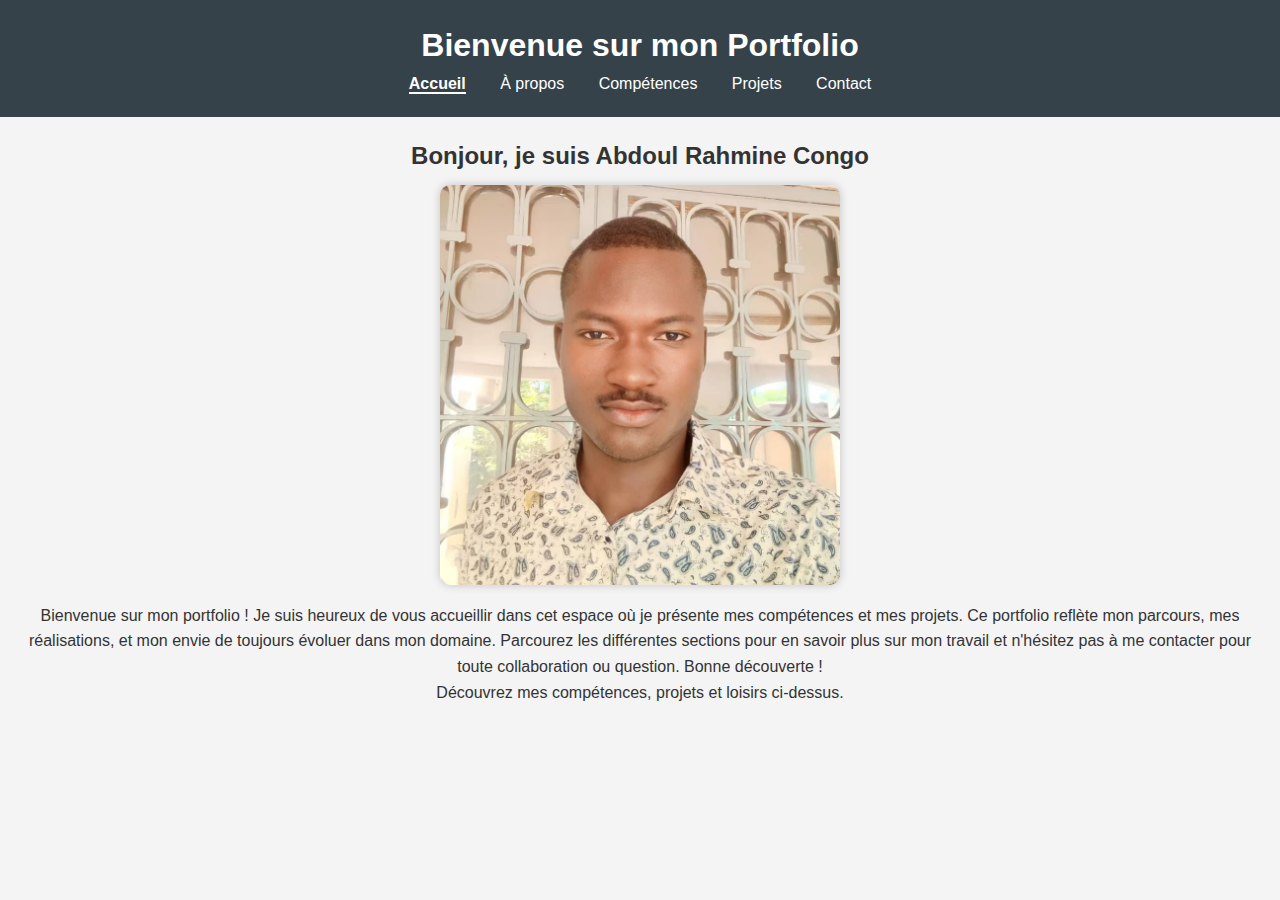
<file: index.html>
<!DOCTYPE html>
<html lang="fr">
<head>
    <meta charset="UTF-8">
    <meta name="viewport" content="width=device-width, initial-scale=1.0">
    <title>Mon Portfolio - Accueil</title>
    <link rel="stylesheet" href="style.css">
</head>
<body>
    <header>
        <h1>Bienvenue sur mon Portfolio</h1>
        <nav>
            <ul>
                <li><a href="index.html" class="active">Accueil</a></li>
                <li><a href="about.html">À propos</a></li>
                <li><a href="skills.html">Compétences</a></li>
                <li><a href="projects.html">Projets</a></li>
                <li><a href="contact.html">Contact</a></li>
            </ul>
        </nav>
    </header>
    <main>
    <section class="introduction">
    <h2>Bonjour, je suis Abdoul Rahmine Congo</h2>
    <img src="p2.jpg" alt="Mon profil" class="profile-image">
    <p>
        Bienvenue sur mon portfolio !
        Je suis heureux de vous accueillir dans cet espace où je présente mes compétences et mes projets. Ce portfolio reflète mon parcours, mes réalisations, et mon envie de toujours évoluer dans mon domaine. Parcourez les différentes sections pour en savoir plus sur mon travail et n'hésitez pas à me contacter pour toute collaboration ou question. Bonne découverte !
    </p>
    <p>
        Découvrez mes compétences, projets et loisirs ci-dessus.
    </p>
    </section>

    </main>
    <script src="script.js"></script>
</body>
</html>
</file>
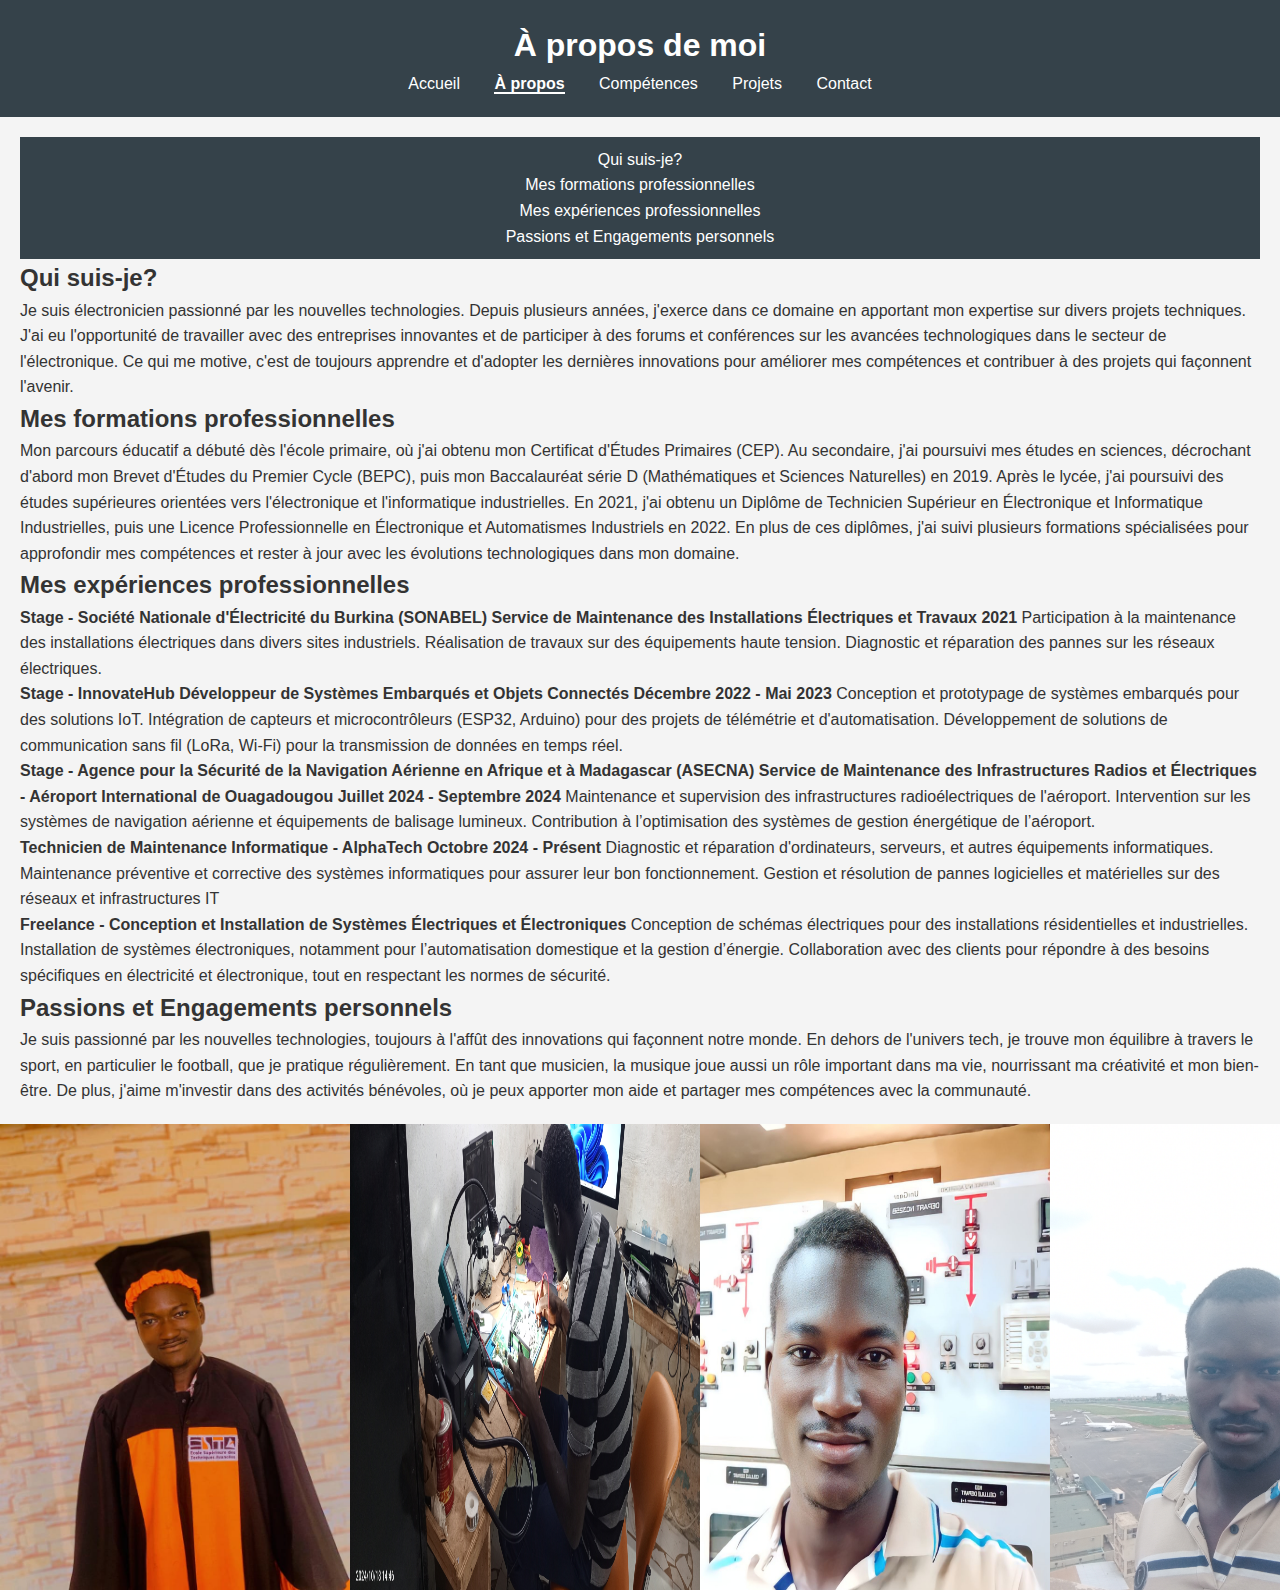
<file: about.html>
<!DOCTYPE html>
<html lang="fr">
<head>
    <meta charset="UTF-8">
    <meta name="viewport" content="width=device-width, initial-scale=1.0">
    <title>Mon Portfolio - À propos</title>
    <link rel="stylesheet" href="style.css">
</head>
<body>
    <header>
        <h1>À propos de moi</h1>
        <nav>
            <ul>
                <li><a href="index.html">Accueil</a></li>
                <li><a href="about.html" class="active">À propos</a></li>
                <li><a href="skills.html">Compétences</a></li>
                <li><a href="projects.html">Projets</a></li>
                <li><a href="contact.html">Contact</a></li>
            </ul>
        </nav>
    </header>
    <main>
        <section class="couleur">
            <p><a href="#section2" class="col">Qui suis-je?</a></p>
            <p><a href="#section3" class="col">Mes formations professionnelles</a></p>
            <p><a href="#section4" class="col">Mes expériences professionnelles</a></p>
            <p><a href="#section5" class="col">Passions et Engagements personnels</a></p>
        </section>

        <section>
           
                <p>
                <h2 id="section2">Qui suis-je?</h2>
                  Je suis électronicien passionné par les nouvelles technologies. Depuis plusieurs années, j'exerce dans ce domaine en apportant mon expertise sur divers projets techniques. J'ai eu l'opportunité de travailler avec des entreprises innovantes et de participer à des forums et conférences sur les avancées technologiques dans le secteur de l'électronique. 
                  Ce qui me motive, c'est de toujours apprendre et d'adopter les dernières innovations pour améliorer mes compétences et contribuer à des projets qui façonnent l'avenir.
               
                 </p>
             <p>
                <h2 id="section3">Mes formations professionnelles</h2>
                  Mon parcours éducatif a débuté dès l'école primaire, où j'ai obtenu mon Certificat d'Études Primaires (CEP). Au secondaire, j'ai poursuivi mes études en sciences, décrochant d'abord mon Brevet d'Études du Premier Cycle (BEPC), puis mon Baccalauréat série D (Mathématiques et Sciences Naturelles) en 2019.

                  Après le lycée, j'ai poursuivi des études supérieures orientées vers l'électronique et l'informatique industrielles. En 2021, j'ai obtenu un Diplôme de Technicien Supérieur en Électronique et Informatique Industrielles, puis une Licence Professionnelle en Électronique et Automatismes Industriels en 2022.

                  En plus de ces diplômes, j'ai suivi plusieurs formations spécialisées pour approfondir mes compétences et rester à jour
                 avec les évolutions technologiques dans mon domaine.
            </p>

            <p>
                <h2 id="section4">Mes expériences professionnelles</h2>
                <strong> Stage - Société Nationale d'Électricité du Burkina (SONABEL)
                 Service de Maintenance des Installations Électriques et Travaux
                2021</strong>

                Participation à la maintenance des installations électriques dans divers sites industriels. 
                Réalisation de travaux sur des équipements haute tension.
                Diagnostic et réparation des pannes sur les réseaux électriques.
            </p>

            <p>
                <strong>Stage - InnovateHub
                Développeur de Systèmes Embarqués et Objets Connectés
                Décembre 2022 - Mai 2023</strong>

                Conception et prototypage de systèmes embarqués pour des solutions IoT.
                Intégration de capteurs et microcontrôleurs (ESP32, Arduino) pour des projets de télémétrie et d'automatisation.
                Développement de solutions de communication sans fil (LoRa, Wi-Fi) pour la transmission de données en temps réel.
            </p>

            <p>
                <strong>Stage - Agence pour la Sécurité de la Navigation Aérienne en Afrique et à Madagascar (ASECNA)
                Service de Maintenance des Infrastructures Radios et Électriques - Aéroport International de Ouagadougou
                Juillet 2024 - Septembre 2024</strong>

                Maintenance et supervision des infrastructures radioélectriques de l'aéroport.
                Intervention sur les systèmes de navigation aérienne et équipements de balisage lumineux.
                Contribution à l’optimisation des systèmes de gestion énergétique de l’aéroport.
            </p>

            <p>
                <strong>Technicien de Maintenance Informatique - AlphaTech
                Octobre 2024 - Présent</strong>

                Diagnostic et réparation d'ordinateurs, serveurs, et autres équipements informatiques.
                Maintenance préventive et corrective des systèmes informatiques pour assurer leur bon fonctionnement.
                Gestion et résolution de pannes logicielles et matérielles sur des réseaux et infrastructures IT

            </p>

             <p>

                <strong>Freelance - Conception et Installation de Systèmes Électriques et Électroniques</strong>
                Conception de schémas électriques pour des installations résidentielles et industrielles.
                Installation de systèmes électroniques, notamment pour l’automatisation domestique et la gestion d’énergie.
                Collaboration avec des clients pour répondre à des besoins spécifiques en électricité et électronique, tout en respectant les normes de sécurité.
            </p>

          </p>
                <h2 id="section5">Passions et Engagements personnels</h2>
                Je suis passionné par les nouvelles technologies, toujours à l'affût des innovations qui façonnent notre monde. En dehors de l'univers tech, je trouve mon équilibre à travers le sport, en particulier le football, que je pratique régulièrement. En tant que musicien, la musique joue aussi un rôle important dans ma vie, nourrissant ma créativité et mon bien-être.
                De plus, j'aime m'investir dans des activités bénévoles, où je peux apporter mon aide et partager mes compétences avec la communauté.
            </p>
            
        </section>
    </div>
    </main>

    <div class="carousel">
        <div class="carousel-inner">
            <img src="p4.jpg" alt="Image 1">
            <img src="p6.jpg" alt="Image 2">
            <img src="p1.jpg" alt="Image 3">
            <img src="p7.jpg" alt="Image 4">
            <img src="p3.jpg" alt="Image 5">

        </div>
    <script src="script.js"></script>
</body>
</html>
</file>
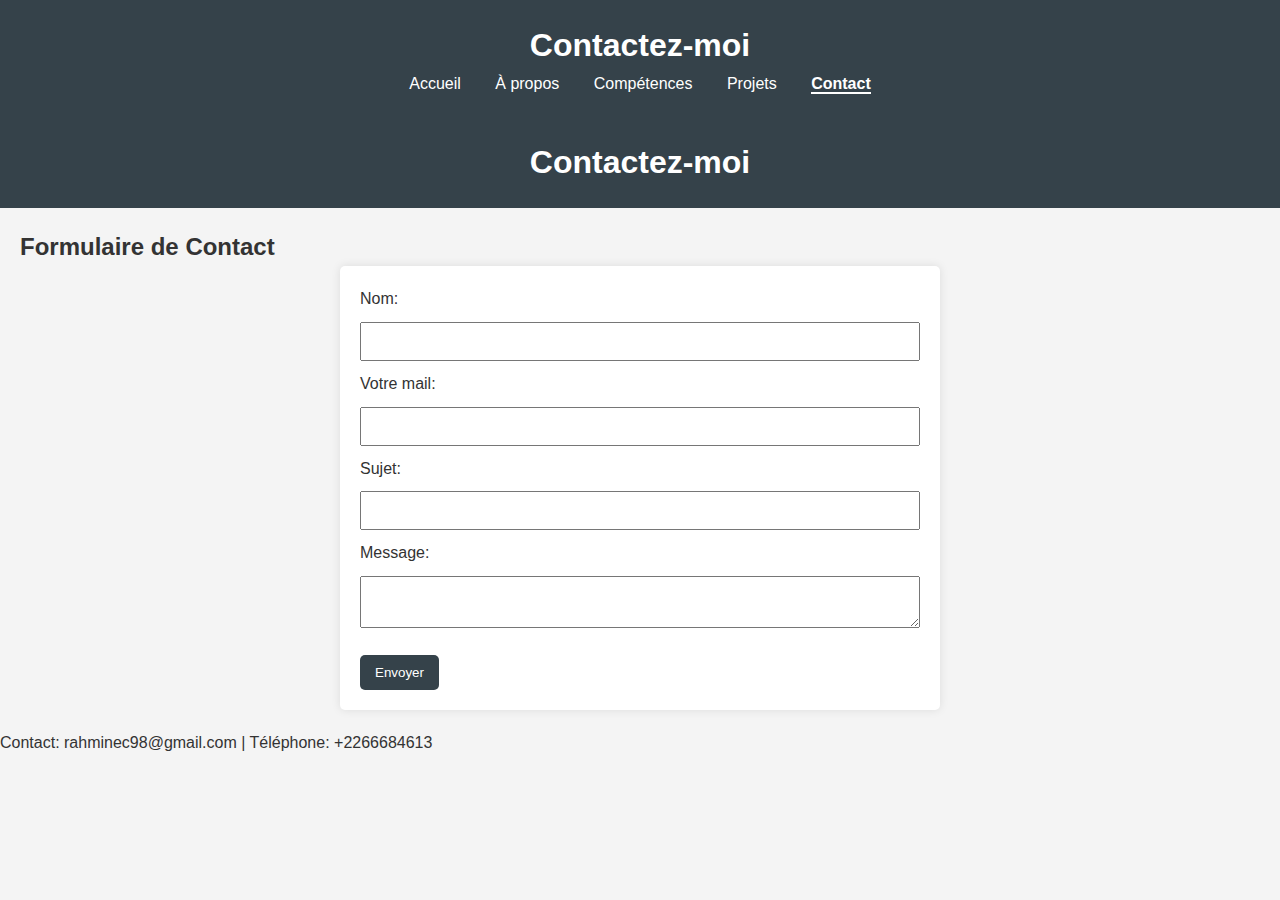
<file: contact.html>
<!DOCTYPE html>
<html lang="fr">
<head>
    <meta charset="UTF-8">
    <meta name="viewport" content="width=device-width, initial-scale=1.0">
    <link rel="stylesheet" href="style.css">
    <title>Contact</title>
</head>
<body>
    <header>
        <h1>Contactez-moi</h1>
        <nav>
            <ul>
                <li><a href="index.html">Accueil</a></li>
                <li><a href="about.html">À propos</a></li>
                <li><a href="skills.html">Compétences</a></li>
                <li><a href="projects.html">Projets</a></li>
                <li><a href="contact.html" class="active">Contact</a></li>
            </ul>
        </nav>
    </header>
    
    <header>
        <h1>Contactez-moi</h1>
    </header>

    <main>
        <section class="contact">
            <h2>Formulaire de Contact</h2>
            <form id="contact-form">
                <label for="name">Nom:</label>
                <input type="text" id="name" name="name" required>

                <label for="email">Votre mail:</label>
                <input type="email" id="email" name="email" required>

                <label for="subject">Sujet:</label>
                <input type="text" id="subject" name="subject" required>

                <label for="message">Message:</label>
                <textarea id="message" name="message" required></textarea>

                <button type="submit">Envoyer</button>
            </form>
        </section>
    </main>


    <footer>
        <p>Contact: rahminec98@gmail.com | Téléphone: +2266684613</p>
    </footer>

    <script src="script.js"></script>
</body>
</html>
</file>
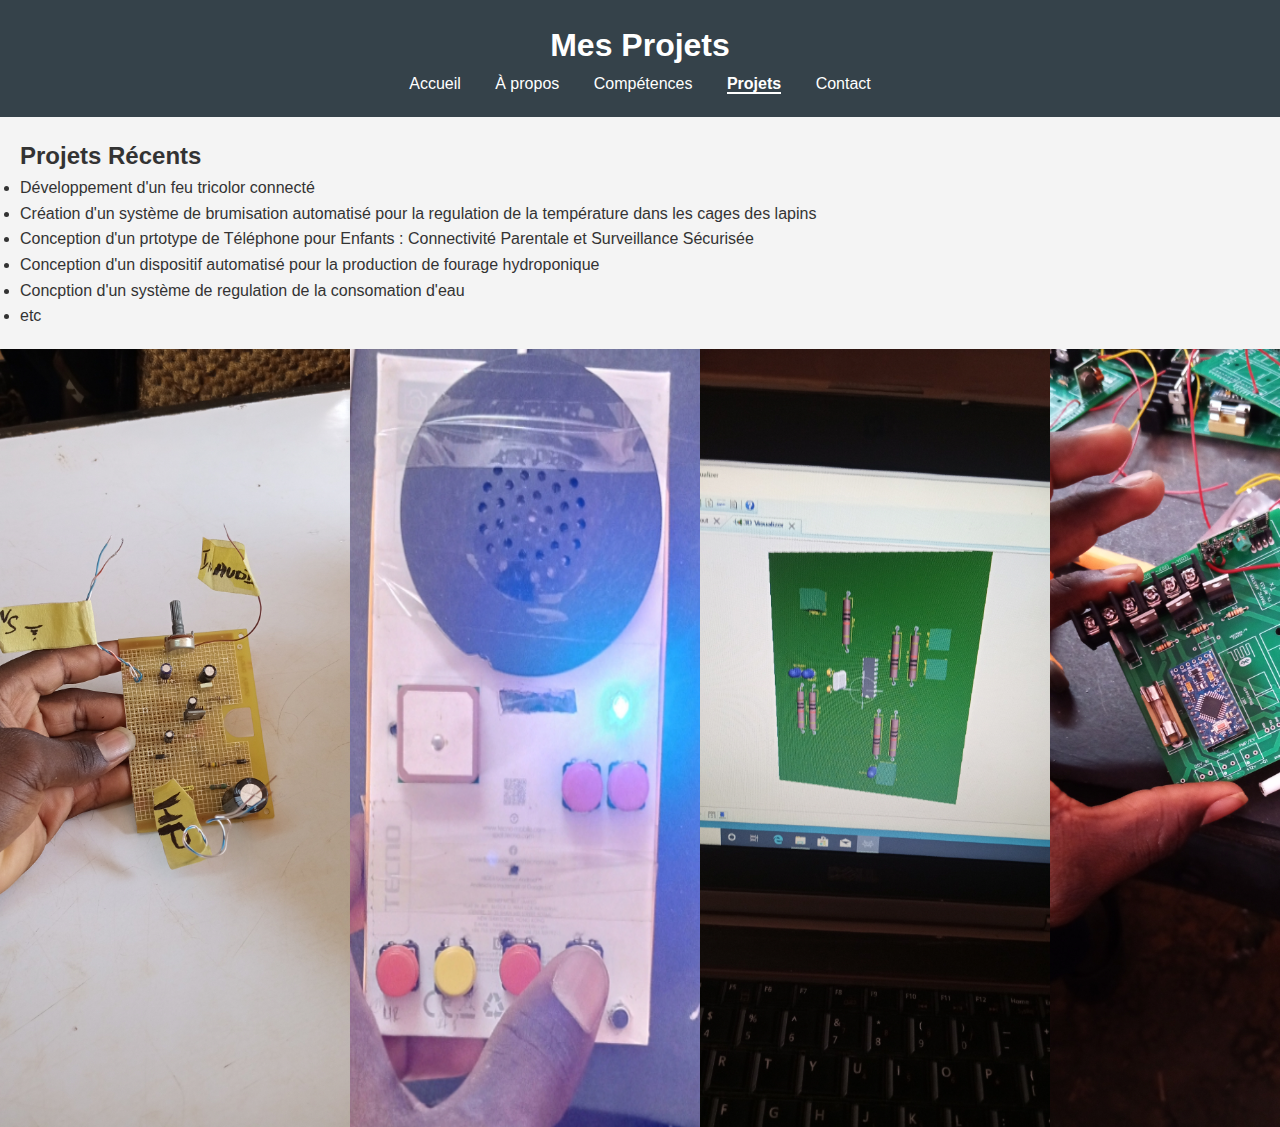
<file: projects.html>
<!DOCTYPE html>
<html lang="fr">
<head>
    <meta charset="UTF-8">
    <meta name="viewport" content="width=device-width, initial-scale=1.0">
    <title>Mon Portfolio - Projets</title>
    <link rel="stylesheet" href="style.css">
</head>
<body>
    <header>
        <h1>Mes Projets</h1>
        <nav>
            <ul>
                <li><a href="index.html">Accueil</a></li>
                <li><a href="about.html">À propos</a></li>
                <li><a href="skills.html">Compétences</a></li>
                <li><a href="projects.html" class="active">Projets</a></li>
                <li><a href="contact.html">Contact</a></li>
            </ul>
        </nav>
    </header>
    <main>
        <section>
            <h2>Projets Récents</h2>
            <ul>
                <li>Développement d'un feu tricolor connecté</li>
                <li>Création d'un système de brumisation automatisé pour la regulation de la température dans les cages des lapins</li>
                <li>Conception d'un prtotype de Téléphone pour Enfants : Connectivité Parentale et Surveillance Sécurisée</li>
                <li>Conception d'un dispositif automatisé pour la production de fourage hydroponique</li>
                <li>Concption d'un système de regulation de la consomation d'eau</li>
                <li>etc</li>

            </ul>
        </section>
    </main>
     <div class="carousel2">
        <div class="carousel-inner2">
            <img src="p10.jpg" alt="Image 1">
            <img src="p11.jpg" alt="Image 2">
            <img src="p12.jpg" alt="Image 3">
            <img src="p13.jpg" alt="Image 4">
            <img src="p14.jpg" alt="Image 5">

        </div>
    <script src="script.js"></script>
</body>
</html>
</file>
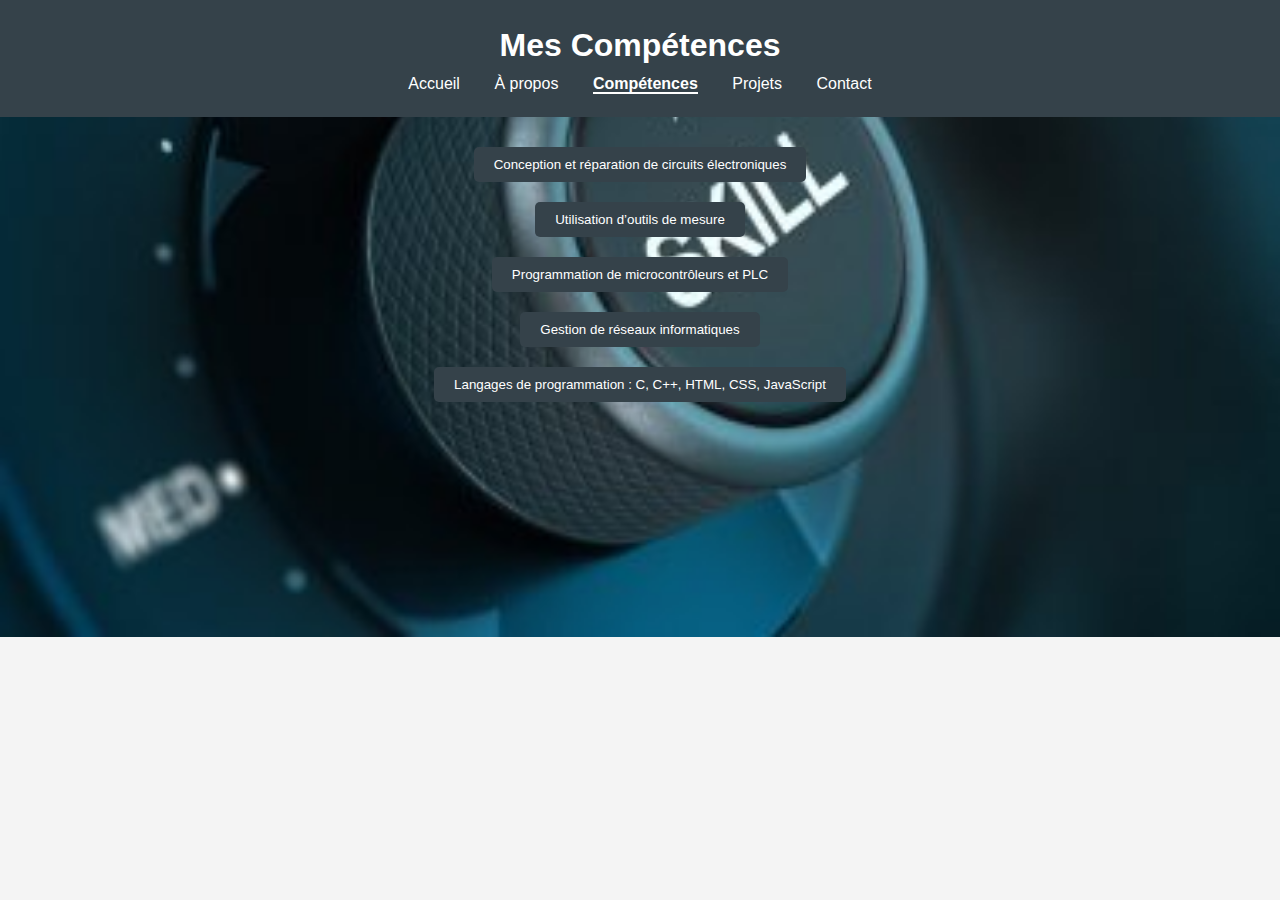
<file: skills.html>
<!DOCTYPE html>
<html lang="fr">
<head>
    <meta charset="UTF-8">
    <meta name="viewport" content="width=device-width, initial-scale=1.0">
    <title>Mon Portfolio - Compétences</title>
    <link rel="stylesheet" href="style.css">
</head>

<body class="background-page">
    <header>
        <h1>Mes Compétences</h1>
        <nav>
            <ul>
                <li><a href="index.html">Accueil</a></li>
                <li><a href="about.html">À propos</a></li>
                <li><a href="skills.html" class="active">Compétences</a></li>
                <li><a href="projects.html">Projets</a></li>
                <li><a href="contact.html">Contact</a></li>
            </ul>
        </nav>
    </header>

    <div class="button-container">
        <button onclick="toggleParagraph('content1')">Conception et réparation de circuits électroniques</button>
        <button onclick="toggleParagraph('content2')">Utilisation d’outils de mesure</button>
        <button onclick="toggleParagraph('content3')">Programmation de microcontrôleurs et PLC</button>
        <button onclick="toggleParagraph('content4')">Gestion de réseaux informatiques</button>
       <button onclick="toggleParagraph('content5')">Langages de programmation : C, C++, HTML, CSS, JavaScript</button>
</div>

    <p>
    <div id="content1" class="content">
        <p>La conception de circuits électroniques nécessite une compréhension approfondie des composants électroniques et des schémas électriques. Cela te permet de créer des systèmes fiables et adaptés aux besoins spécifiques des projets. La réparation de circuits démontre ta capacité à diagnostiquer et résoudre des pannes, un atout essentiel pour maintenir et optimiser des systèmes existants.
         Ma maîtrise des techniques de conception et de réparation de circuits électroniques me permet d’intervenir dans divers projets, garantissant la durabilité des systèmes électroniques tout en optimisant les performances.</p>
    </div>
    </p>

    <p>
    <div id="content2" class="content">
        <p>Les outils de mesure comme les oscilloscopes, multimètres, et analyseurs logiques sont essentiels pour tester et valider la performance des circuits et des systèmes électroniques. Ils permettent une analyse précise des signaux électriques.
        Grâce à ma connaissance approfondie des outils de mesure, je peux évaluer et corriger les erreurs des circuits avec précision, garantissant des performances optimales et conformes aux normes de qualité.</p>
    </div>
    </p>

    <p>
    <div id="content3" class="content">
        <p> Les microcontrôleurs et les PLC (automates programmables) sont à la base de nombreux systèmes embarqués et industriels. Leur programmation est cruciale pour automatiser des tâches complexes et optimiser les processus industriels.
        Mon expertise en programmation de microcontrôleurs et PLC me permet de développer des solutions embarquées sur mesure et des systèmes automatisés pour répondre aux besoins spécifiques des projets, avec un fort accent sur l’efficacité et la fiabilité.</p>
    </div>
    </p>

    <p>
    <div id="content4" class="content">
        <p> La gestion des réseaux informatiques inclut l'installation, la configuration, et la maintenance de réseaux locaux (LAN), réseaux sans fil (Wi-Fi), ainsi que la gestion de la sécurité des systèmes connectés. Cela est essentiel pour assurer une communication fluide et sécurisée entre les dispositifs.
        Ma capacité à gérer des réseaux informatiques garantit la stabilité et la sécurité des systèmes, offrant une connectivité sans faille et un support à long terme dans des environnements variés.
        </p>
    </div>
    </p>

    <p>
    <div id="content5" class="content">
        <p>
             La maîtrise de plusieurs langages de programmation te permet de travailler sur une variété de projets. Le C et le C++ sont largement utilisés pour les systèmes embarqués et les applications à faible niveau, tandis que HTML, CSS et JavaScript sont essentiels pour le développement web front-end.
             Grâce à mes compétences en C et C++, je peux développer des logiciels embarqués performants et optimisés. En parallèle, mes connaissances en HTML, CSS et JavaScript me permettent de concevoir des interfaces web modernes et interactives, adaptées à des applications numériques variées.

        </p>
    </div>

    </p>

    


    <script src="script.js"></script>
</body>
</html>
</file>
<file: style.css>
* {
    box-sizing: border-box;
    margin: 0;
    padding: 0;
}

body {
    font-family: Arial, sans-serif;
    line-height: 1.6;
    background: #f4f4f4;
    color: #333;
}

header {
    background: #35424a;
    color: #ffffff;
    padding: 20px 0;
    text-align: center;
}

nav ul {
    list-style: none;
    padding: 0;
}

nav ul li {
    display: inline;
    margin: 0 15px;
}

nav ul li a {
    color: #ffffff;
    text-decoration: none;
}

nav ul li a.active {
    font-weight: bold;
    border-bottom: 2px solid #ffffff;
}

main {
    padding: 20px;
}

.introduction {
    text-align: center;
}

.contact form {
    max-width: 600px;
    margin: auto;
    background: #ffffff;
    padding: 20px;
    border-radius: 5px;
    box-shadow: 0 0 10px rgba(0, 0, 0, 0.1);
}

.contact form input, .contact form textarea {
    width: 100%;
    padding: 10px;
    margin: 10px 0;
}

.contact form button {
    background: #35424a;
    color: #ffffff;
    border: none;
    padding: 10px 15px;
    cursor: pointer;
}

.profile-image, .about-image, .skills-image, .project-image {
    width: 100%;
    max-width: 400px; 
    height: auto;
    border-radius: 10px; /* Arrondir les coins */
    margin: 10px 0; /* Espace autour de l'image */
    box-shadow: 0 0 10px rgba(0, 0, 0, 0.2); /* Ombre pour donner de la profondeur */
}


P a.col {
            color: #ffffff;
            text-decoration: none;        }
        
       
p a.col:visited {
        font-weight: bold;
        border-bottom: 2px solid #ffffff;
        }

       
p a.col:hover {
            color: red;
        }


p a.col:active {
            font-weight: bold;
            border-bottom: 2px solid #ffffff;
        }     


p.coll{
            color white;
        }     

.couleur {
    background: #35424a;
    color: #ffffff;
    padding: 10px 0;
    text-align: center;
    
}

.content {
            color:white;
            display: none; /* Le contenu est masqué */
            padding: 10px;
            border: 1px solid #ccc;
            margin-top: 10px;
        }

        .content.show {
            display: block; /* Montrer le contenu */
        }

 button {
            background: #35424a;
            color: #ffffff;
            padding: 10px 20px;        
            border: none;              
            border-radius: 5px;        
            cursor: pointer;          
            margin-top: 10px;
            text-align: center;
        }

.background-page {
    background-image: url('p9.jpg');
    background-size: cover;
    background-position: center;
    background-repeat: no-repeat;
}

.button-container {
    display: flex;
    justify-content: center; /* Centre les boutons horizontalement */
    align-items: center;     /* Centre verticalement si nécessaire */
    flex-direction: column;  /* Mets les boutons en colonne */
    gap: 10px;               /* Espace entre les boutons */
    padding: 20px;
}

/* Style du carrousel */
.carousel {
    width: 100%; /* Largeur du carrousel */
    max-width: 400px; /* Taille maximale du carrousel */
    /*overflow: hidden; /* Cache les images qui débordent */*/
    margin: 0 auto; /* Centre le carrousel */
    position: relative;
}

.carousel-inner {
    display: flex; /* Aligne les images en ligne */
    animation: slide 40s linear infinite; /* Animation de défilement infini */
}

.carousel-inner img {
    width: 350px; /* Taille des images */
    height: auto; /* Pour garder le ratio */
    flex-shrink: 0; /* Chaque image garde sa taille */
}

/* Animation pour un défilement continu en boucle */
@keyframes slide {
    0% {
        transform: translateX(0); /* Début */
    }
    100% {
        transform: translateX(-100%); /* Fin - Défiler jusqu'à la dernière image */
    }
}

.carousel2 {
    width: 100%; /* Largeur du carrousel */
    max-width: 400px; /* Taille maximale du carrousel */
    /*overflow: hidden; /* Cache les images qui débordent */*/
    margin: 0 auto; /* Centre le carrousel */
    position: relative;
}

.carousel-inner2 {
    display: flex; /* Aligne les images en ligne */
    animation: slide 40s linear infinite; /* Animation de défilement infini */
}

.carousel-inner2 img {
    width: 350px; /* Taille des images */
    height: auto; /* Pour garder le ratio */
    flex-shrink: 0; /* Chaque image garde sa taille */
}

/* Animation pour un défilement continu en boucle */
@keyframes slide {
    0% {
        transform: translateX(0); /* Début */
    }
    100% {
        transform: translateX(-100%); /* Fin - Défiler jusqu'à la dernière image */
    }
}
</file>
